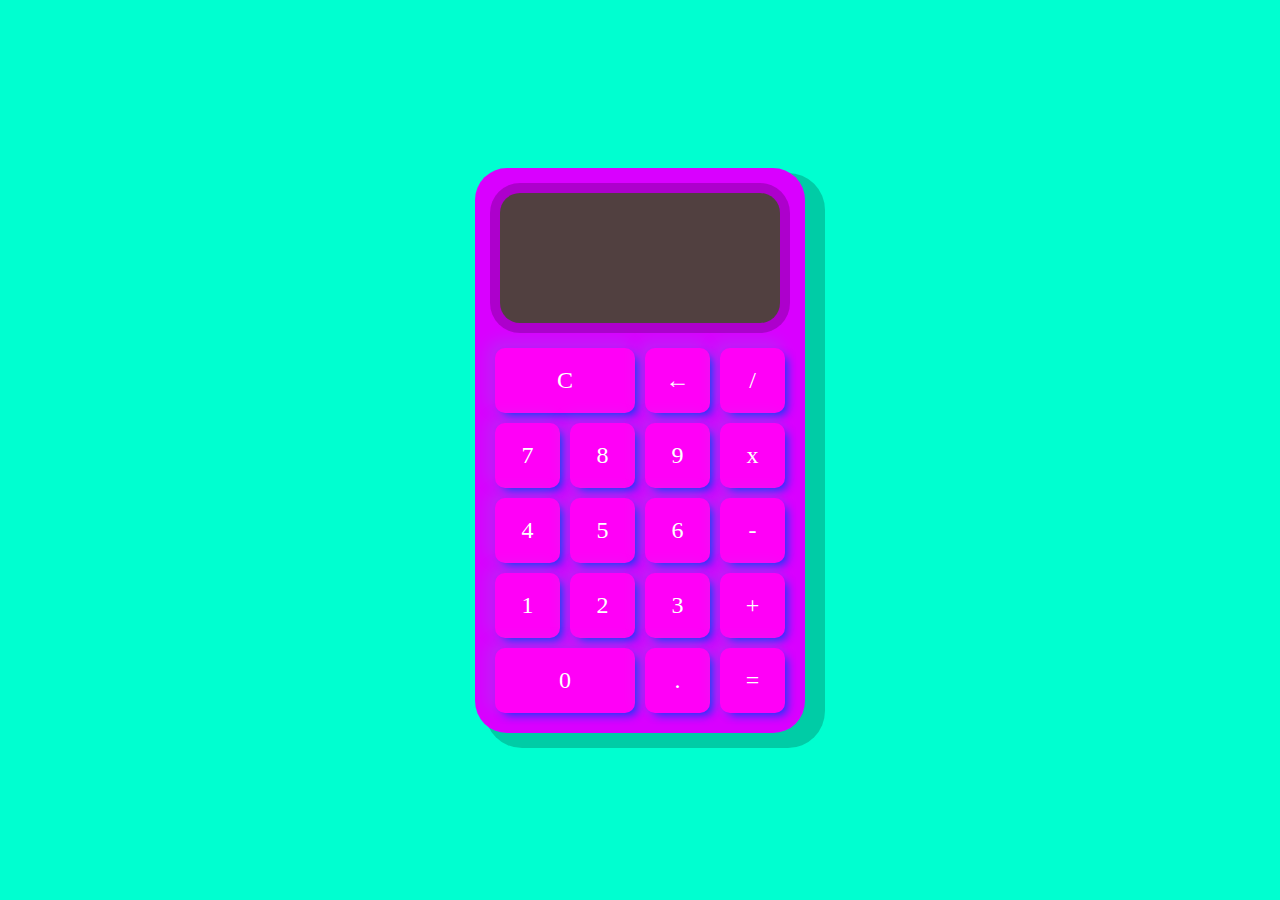
<file: index.html>
<!DOCTYPE html>
<html lang="es">
<head>
    <meta charset="UTF-8">
    <meta name="viewport" content="width=device-width, initial-scale=1.0">
    <title>Calculadora</title>
    <link href="index.css" rel="stylesheet" />
    <script src="Operaciones.js" type="text/javascript"></script>
    <script src="Soluciones.js" type="text/javascript"></script>
    <script src="calculadora.js" type="text/javascript" defer></script>
</head>
<body>
    <div class="container">
        <div class="calculadora">
            <div class="display">
                <div id="valor-anterior"></div>
                <div id="valor-actual"></div>
            </div>
            <button class="col-2" onclick="display.borrarTodo()">C</button>
            <button onclick="display.borrar()">&larr;</button>
            <button class="operador" value="dividir">/</button>
            <button class="numero">7</button>
            <button class="numero">8</button>
            <button class="numero">9</button>
            <button class="operador" value="multiplicar">x</button>
            <button class="numero">4</button>
            <button class="numero">5</button>
            <button class="numero">6</button>
            <button class="operador" value="restar">-</button>
            <button class="numero">1</button>
            <button class="numero">2</button>
            <button class="numero">3</button>
            <button class="operador" value="sumar">+</button>
            <button class="col-2 numero">0</button>
            <button class="numero">.</button>
            <button class="operador" value="igual">=</button>
        </div>
    </div>
</body>
</html>
</file>
<file: index.css>
* {
    font-family: 'fantasy', serif;
    color: #fff;
}

body {
    margin: 0;
    background-color: #00ffd0;
}

.container {
    display: flex;
    justify-content: center;
    align-items: center;
    height: 100vh;
}

.calculadora {
    display: grid;
    grid-template-columns: repeat(4, 75px);
    grid-template-rows: 160px repeat(5, 75px);
    background-color: #d900ff;
    padding: 15px;
    border-radius: 32px;
    box-shadow: 15px 10px 0px 5px #00000033;
}

button {
    cursor: pointer;
    margin: 5px;
    padding: 0;
    border-radius: 10px;
    font-size: 1.5em;
    border: none;
    background-color: #ff00f7;
    box-shadow: 5px 5px 10px -3px #003ffb, -5px -5px 15px 3px #00ffc11f;
}

button:active {
    background-color: #72039a;
}

button:focus {
    outline: none;
}

.col-2 {
    grid-column: span 2;
}

.display {
    grid-column: 1 / -1;
    padding: 16px;
    display: flex;
    margin: 10px 10px 20px;
    flex-direction: column;
    align-items: flex-end;
    background-color: #514040;
    border-radius: 20px;
    text-align: right;
    justify-content: space-between;
    word-break: break-all;
    box-shadow: 0px 0px 0px 10px #00000033;
}

#valor-actual {
    font-size: 1.5em;
}

#valor-anterior {
    font-size: 2em;
}
</file>
